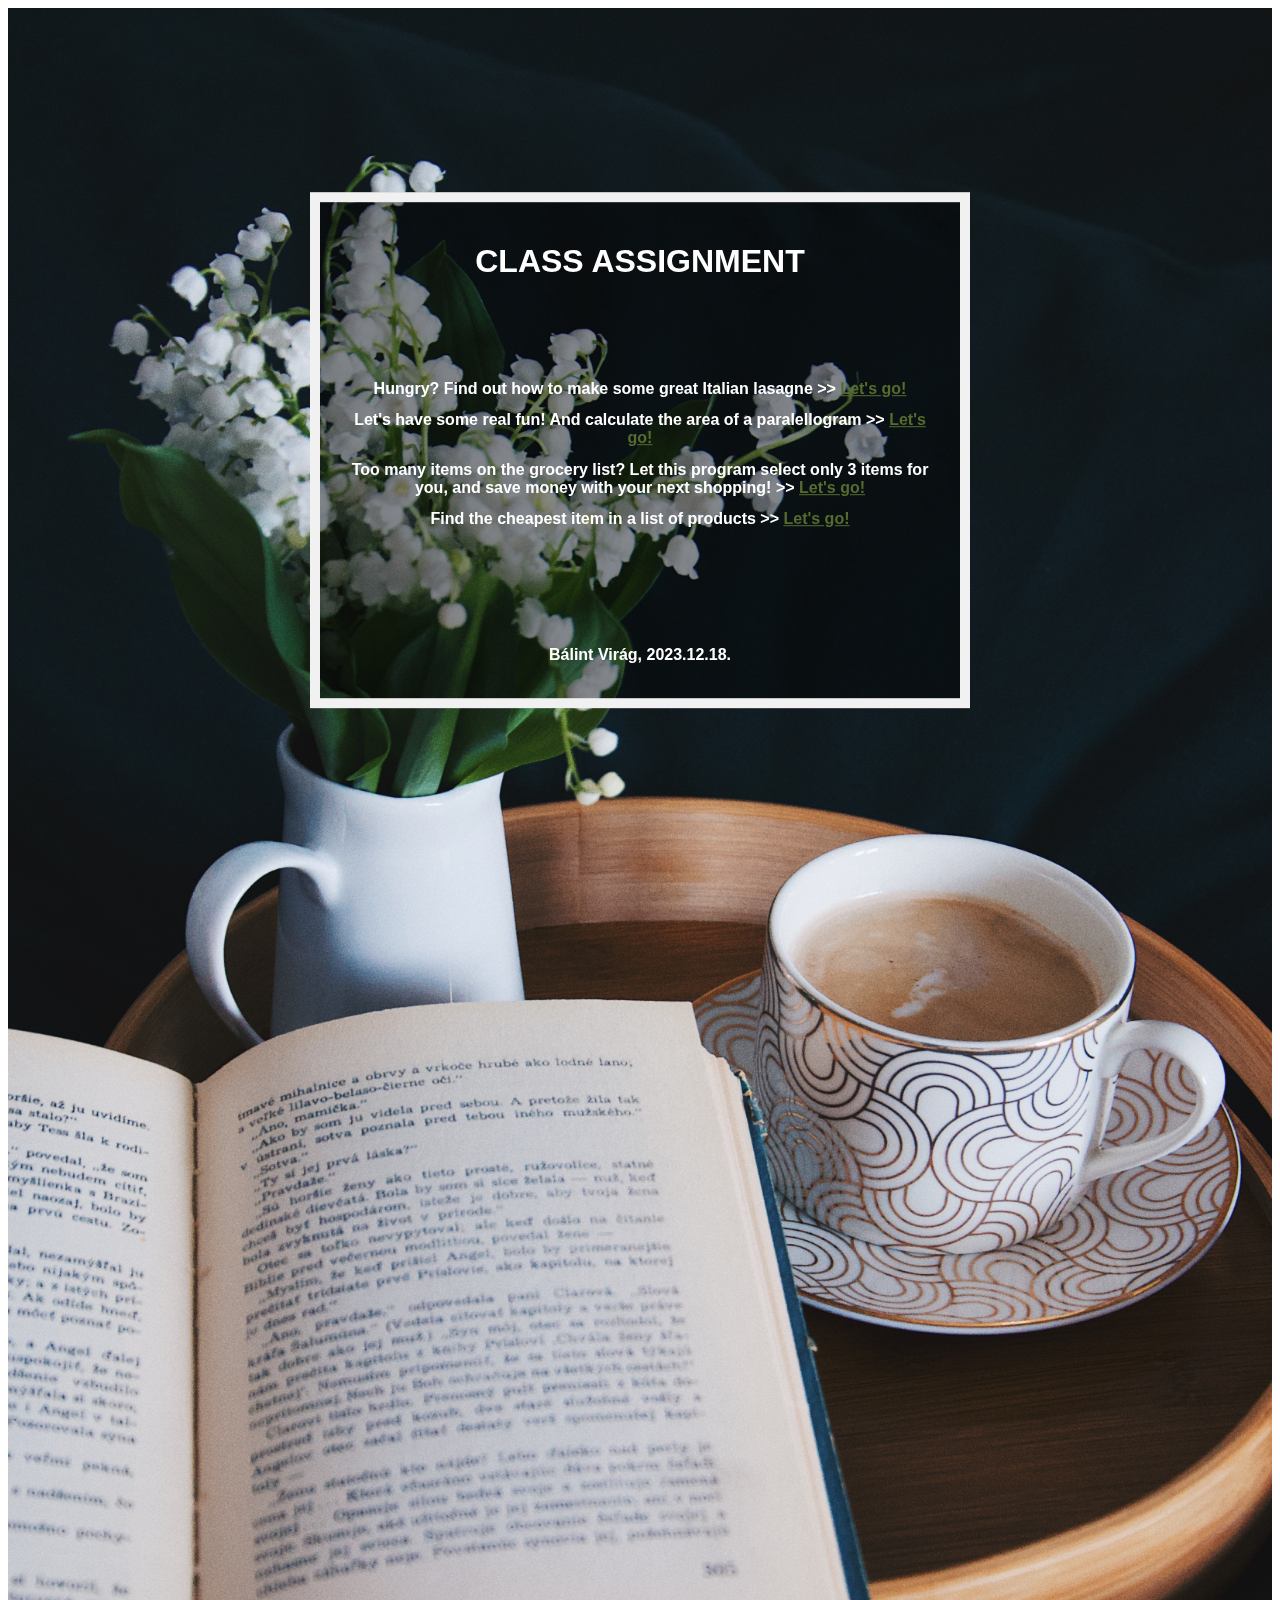
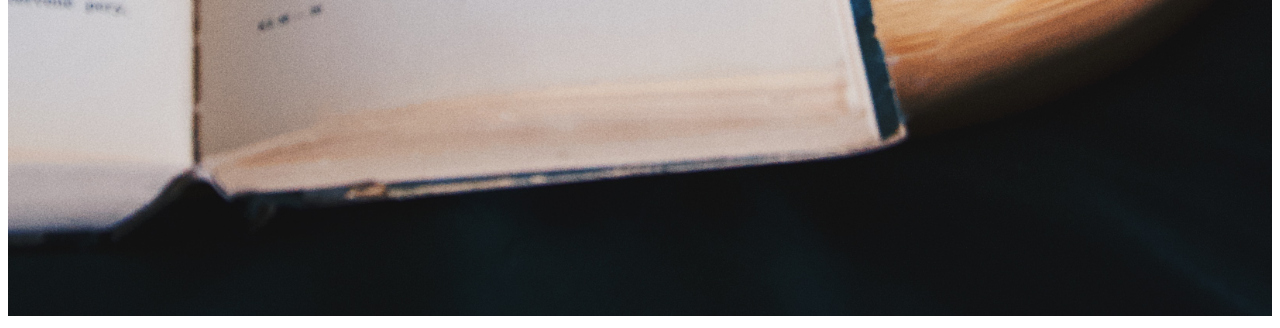
<file: index.html>
<!DOCTYPE html>
<html lang="hu">
<head>
    <meta charset="UTF-8">
    <meta http-equiv="X-UA-Compatible" content="IE=edge">
    <meta name="viewport" content="width=device-width, initial-scale=1.0">
    <title>Tasks Page</title>
    <link rel="stylesheet" type="text/css" href="./style/stilus.css" title="normal">
</head>
<body style="font-family: 'Poppins', Verdana, Geneva, Tahoma, sans-serif;">

    <div id="background">
        <img id="bg1" src="./img/lily_of_the_valley.jpg" style="max-width: 100%" alt="Lily of the valley.">
    </div>

    <div id="bgtext">

        <h1 style="font-size: xx-large;">CLASS ASSIGNMENT</h1>
        
        <h2></h2>
        <h2 style="font-size: medium;">Hungry? Find out how to make some great Italian lasagne >> 
            <a href="lasagne.html" class="button" style="color: darkolivegreen; font-size: medium;">Let's go!</a>
        </h2>
        <h2 style="font-size: medium;">Let's have some real fun! And calculate the area of a paralellogram >> 
            <a href="paralellograms.html" class="button" style="color: darkolivegreen; font-size: medium;">Let's go!</a>
        </h2>
        <h2 style="font-size: medium;">Too many items on the grocery list? Let this program select only 3 items for you, and save money with your next shopping! >> 
            <a href="randomstrings.html" class="button" style="color: darkolivegreen; font-size: medium;">Let's go!</a>
        </h2>
        <h2 style="font-size: medium;">Find the cheapest item in a list of products >> 
            <a href="prices.html" class="button" style="color: darkolivegreen; font-size: medium;">Let's go!</a>
        </h2><br>

        <h2 style="font-size: medium;">Bálint Virág, 2023.12.18.</h2>

    </div>

</body>
</html>
</file>
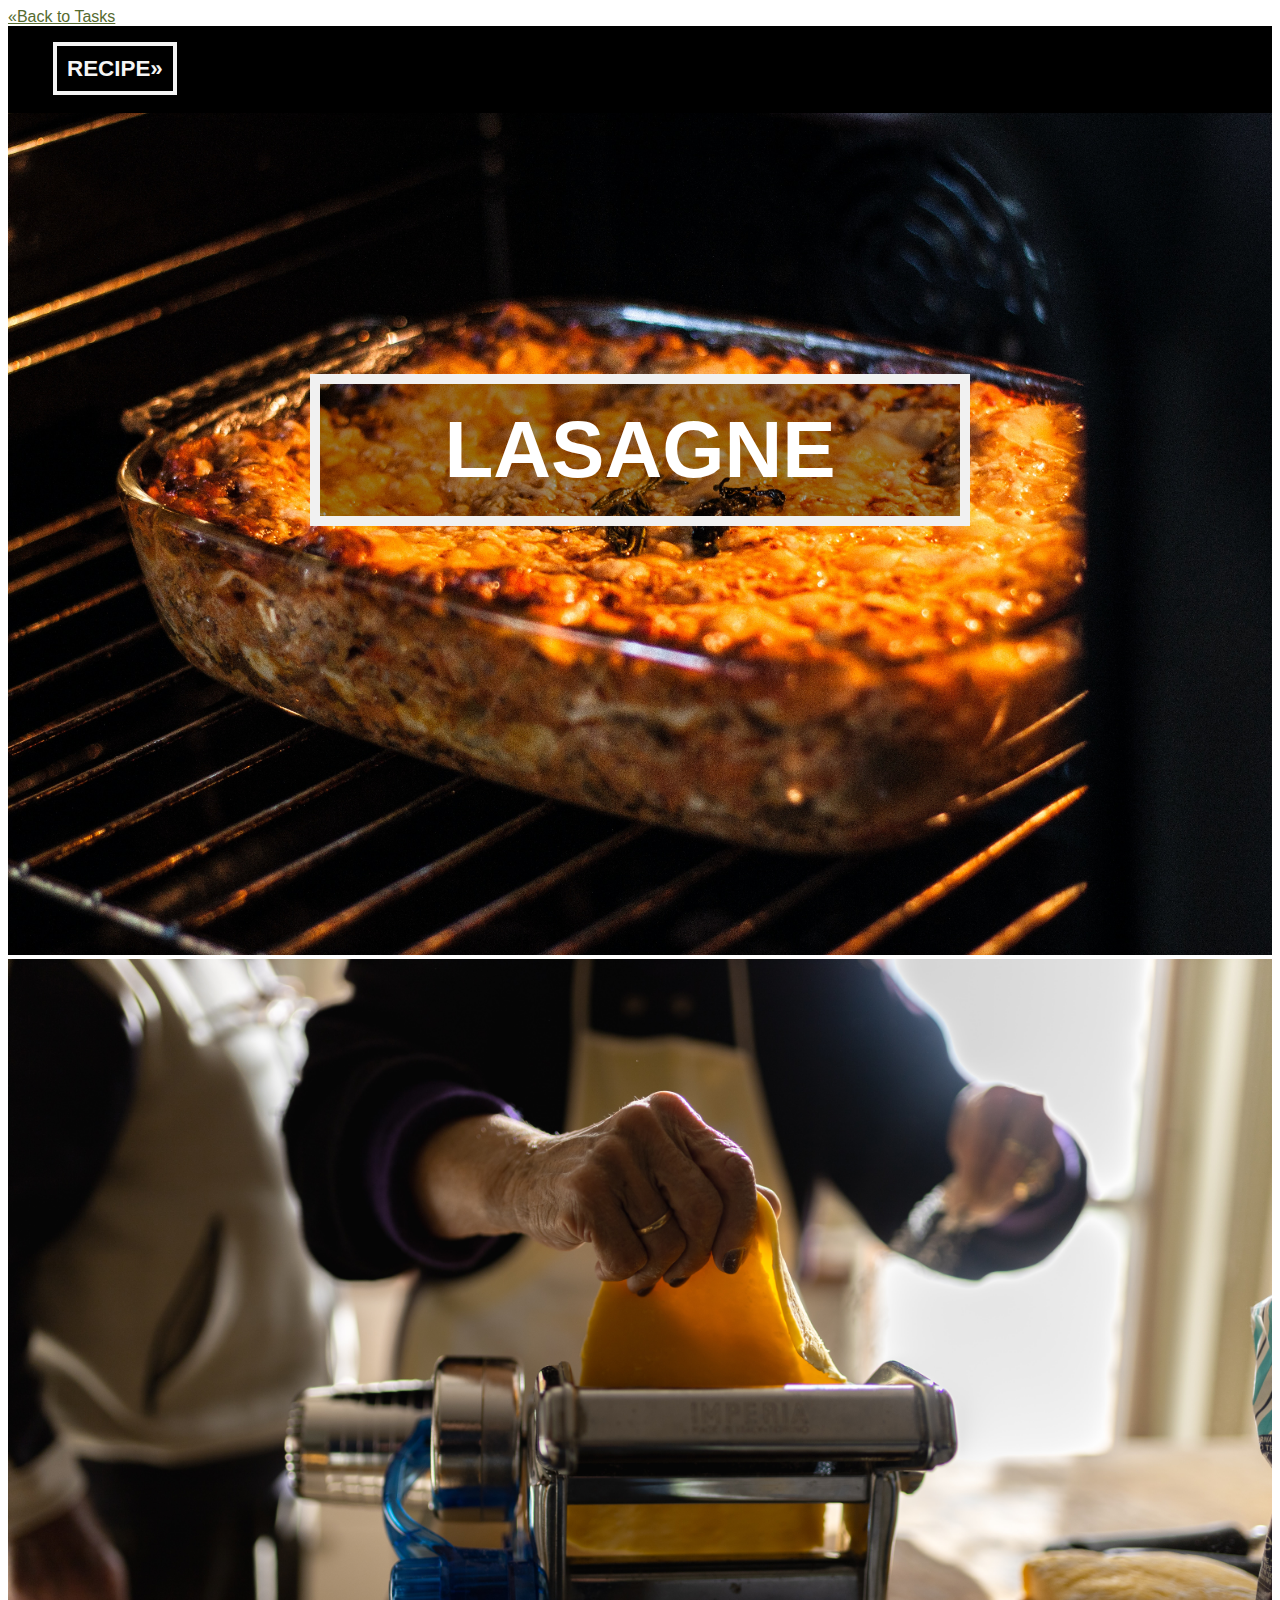
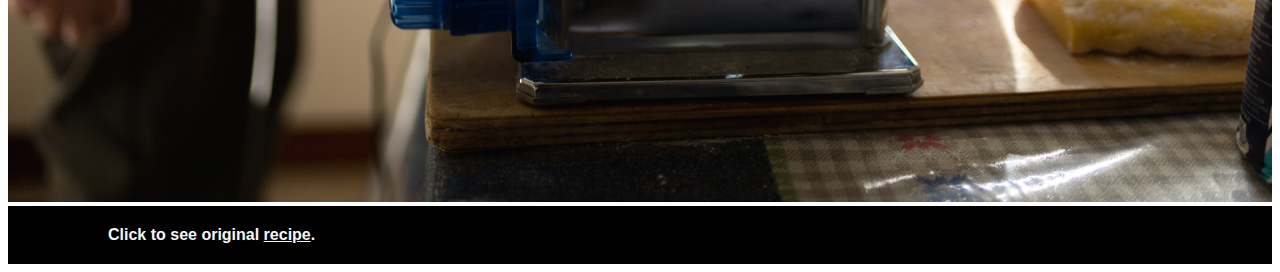
<file: lasagne.html>
<!DOCTYPE html>

<html lang="hu">

<head>
    <meta charset="UTF-8">
    <meta http-equiv="X-UA-Compatible" content="IE=edge">
    <meta name="viewport" content="width=device-width, initial-scale=1.0">
    <link rel="stylesheet" type="text/css" href="./style/stilus.css" title="normal">
    <title>Lasagne Webpage</title>
</head>

<body>

    <div>
        <a href="index.html" class="button" style="color: darkolivegreen;">&laquo;Back to Tasks</a>
    </div>

<main id="index">
    <header>
        <nav id="menu" class="menu">
           <ul>
             <li><a href="recipe.html" target="_self"><span></span>RECIPE&raquo</a></li>
           </ul>
        </nav>
    </header>

    <div id="background">
        <img id="bg1" src="./img/lasagne.jpg" style="max-width: 100%" alt="A beautiful italian lasagne.">
        <img id="bg2" src="./img/pasta.jpg" style="max-width: 100%" alt="Pasta making.">
    </div>
    <div id="bgtext">LASAGNE</div>

</main>

<footer>
        Click to see original <a href="https://www.insidetherustickitchen.com/classic-beef-lasagne-spinach-pasta/" target="blank"> recipe</a>.
</footer>

</body>

</html>
</file>
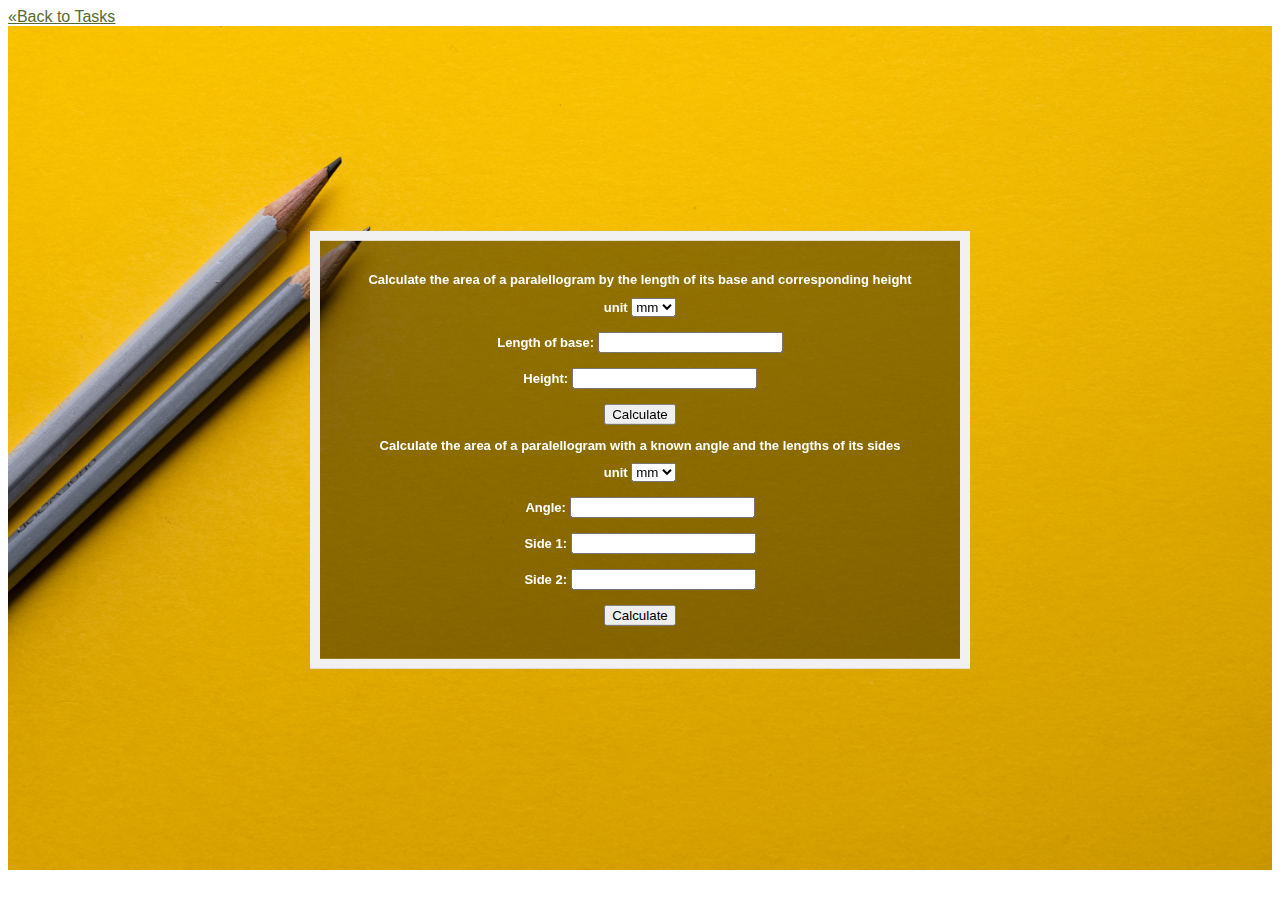
<file: paralellograms.html>
<!DOCTYPE html>
<html lang="hu">
<head>
    <meta charset="UTF-8">
    <meta http-equiv="X-UA-Compatible" content="IE=edge">
    <meta name="viewport" content="width=device-width, initial-scale=1.0">
    <title>Paralelogram Area</title>
    <script src="./script/paralelogram.js"></script>
    <link rel="stylesheet" type="text/css" href="./style/stilus.css" title="normal">
</head>
<body style="font-family: 'Poppins', Verdana, Geneva, Tahoma, sans-serif;">
    <div>
        <a href="index.html" class="button" style="color: darkolivegreen;">&laquo;Back to Tasks</a>
    </div>

    <div id="bgtext">
        <h2 style="font-size: small;">Calculate the area of a paralellogram by the length of its base and corresponding height</h2>
        <form style="font-size: small;">
            <label>unit</label>
            <select id="unit1" name="unit1">
              <option value="mm" selected>mm</option>
              <option value="cm">cm</option>
              <option value="m">m</option>
            </select><br><br>
            Length of base: <input type="number" min="0" id="base"><br><br>
            Height: <input type="number" min="0" id="height"><br><br>
            <button type="button" onclick="AreaBaseHeight()">Calculate</button>
        </form>
        <p id="area1" style="font-size: small;"></p>

        <h2 style="font-size: small;">Calculate the area of a paralellogram with a known angle and the lengths of its sides</h2>
        <form style="font-size: small;">
            <label>unit</label>
            <select id="unit2" name="unit2">
              <option value="mm">mm</option>
              <option value="cm">cm</option>
              <option value="m">m</option>
            </select><br><br>
            Angle: <input type="number" min="0" id="angle"><br><br>
            Side 1: <input type="number" min="0" id="side1"><br><br>
            Side 2: <input type="number" min="0" id="side2"><br><br>
            <button type="button" onclick="AreaAngleSides()">Calculate</button>
        </form>
        <p id="area2" style="font-size: small;"></p>
    </div>

    <div id="background">
        <img id="bg1" src="./img/math.jpg" style="max-width: 100%" alt="Yellow background and two pencils.">
    </div>

</body>
</html>
</file>
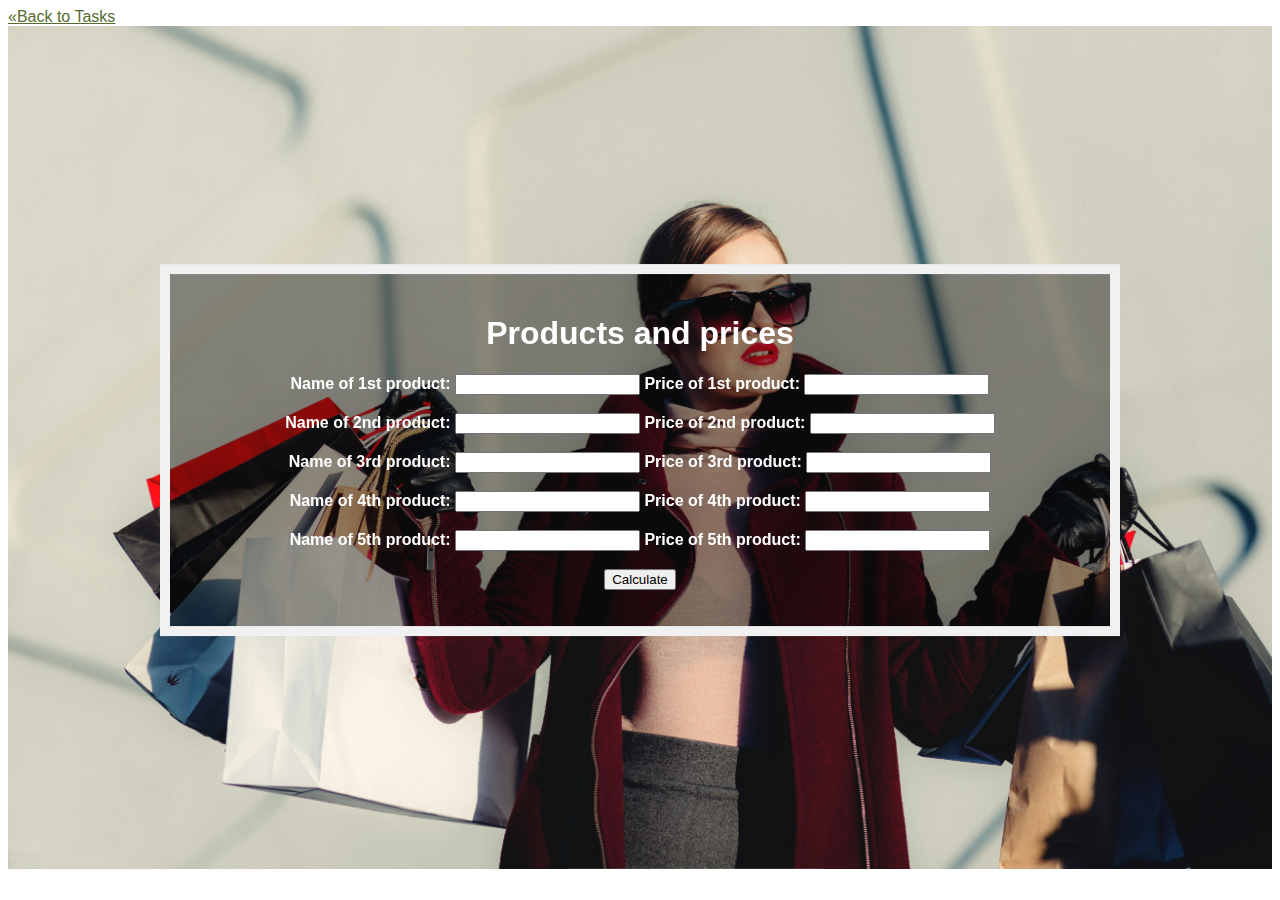
<file: prices.html>
<!DOCTYPE html>
<html lang="hu">
<head>
    <meta charset="UTF-8">
    <title>Product Prices</title>
    <script src="./script/prices.js"></script>
    <link rel="stylesheet" type="text/css" href="./style/stilus.css" title="normal">
</head>
<body style="font-family: 'Poppins', Verdana, Geneva, Tahoma, sans-serif;">

    <div>
        <a href="index.html" class="button" style="color: darkolivegreen;">&laquo;Back to Tasks</a>
    </div>

    <div id="background">
        <img id="bg1" src="./img/shopping.jpg" style="max-width: 100%" alt="Woman shopping.">
    </div>

    <div id="bgtext" style="font-size: medium; width: 900px;">
        <h1>Products and prices</h1>
        <form>
            <label for="product1">Name of 1st product:</label>
            <input type="text" id="product1">
            <label for="price1">Price of 1st product:</label>
            <input type="number" id="price1" min="0"><br><br>

            <label for="product2">Name of 2nd product:</label>
            <input type="text" id="product2">
            <label for="price2">Price of 2nd product:</label>
            <input type="number" id="price2" min="0"><br><br>

            <label for="product3">Name of 3rd product:</label>
            <input type="text" id="product3">
            <label for="price3">Price of 3rd product:</label>
            <input type="number" id="price3" min="0"><br><br>

            <label for="product4">Name of 4th product:</label>
            <input type="text" id="product4">
            <label for="price4">Price of 4th product:</label>
            <input type="number" id="price4" min="0"><br><br>

            <label for="product5">Name of 5th product:</label>
            <input type="text" id="product5">
            <label for="price5">Price of 5th product:</label>
            <input type="number" id="price5" min="0"><br><br>
            
            <button type="button" onclick="calculatePrices()">Calculate</button>
        </form>

        <p id="cheapest"></p>
        <p id="meanPrice"></p>
        <p id="stdDev"></p>
    </div  >
    
</body>
</html>
</file>
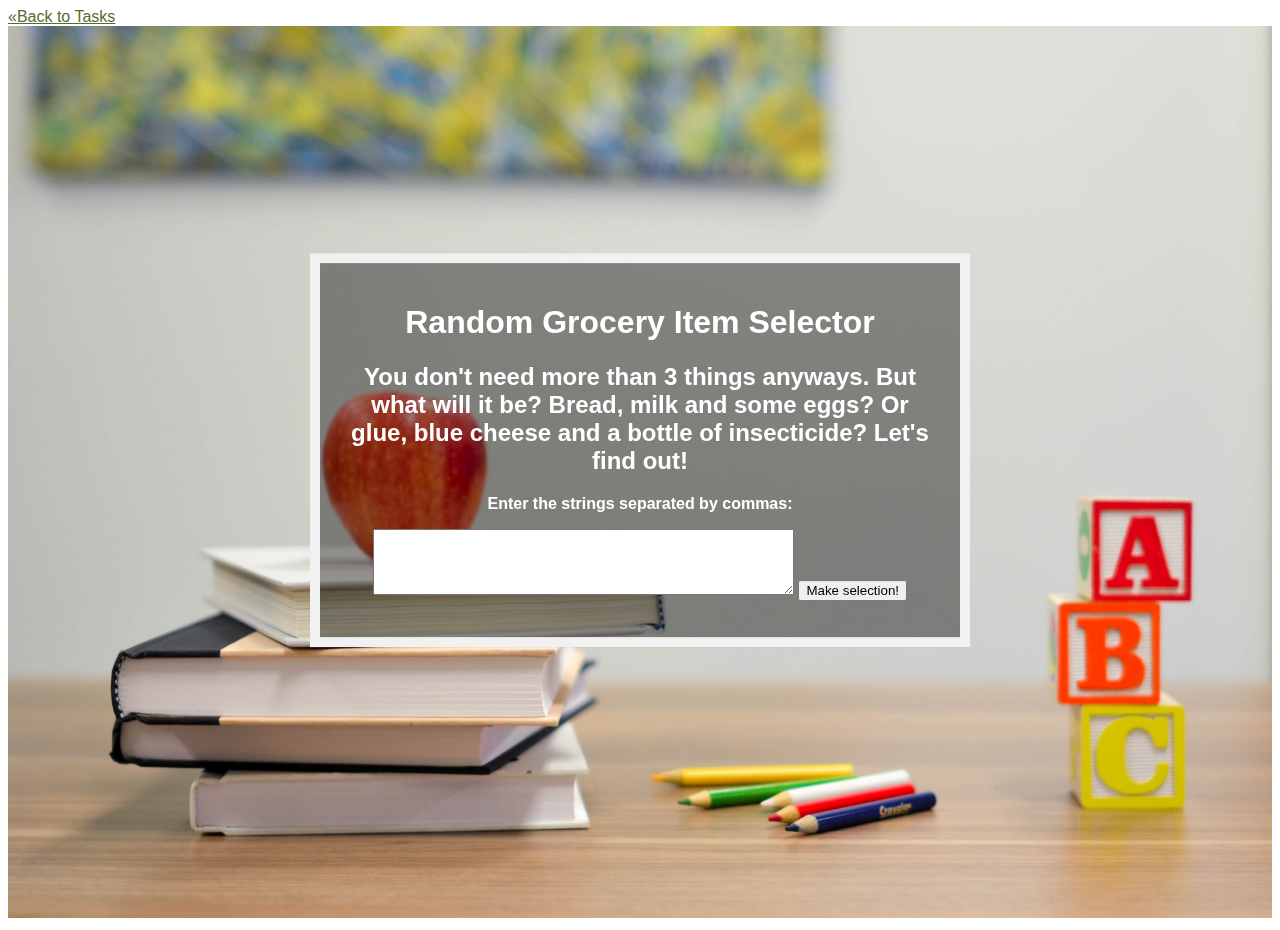
<file: randomstrings.html>
<!DOCTYPE html>
<html lang="hu">
<head>
    <meta charset="UTF-8">
    <meta http-equiv="X-UA-Compatible" content="IE=edge">
    <meta name="viewport" content="width=device-width, initial-scale=1.0">
    <title>Random Strings</title>
    <link rel="stylesheet" type="text/css" href="./style/stilus.css" title="normal">
    <script src="./script/rand_strings.js"></script>
</head>
<body style="font-family: 'Poppins', Verdana, Geneva, Tahoma, sans-serif;">

    <div>
        <a href="index.html" class="button" style="color: darkolivegreen;">&laquo;Back to Tasks</a>
    </div>

    <div id="background">
        <img id="bg1" src="./img/english_class.jpg" style="max-width: 100%" alt="Books and apple on desk.">
    </div>

    <div id="bgtext" style="font-size: medium;">
        <h1>Random Grocery Item Selector</h1>
        <h2>You don't need more than 3 things anyways. But what will it be? Bread, milk and some eggs? Or glue, blue cheese and 
            a bottle of insecticide? Let's find out!</h2>
        <p>Enter the strings separated by commas:</p>
        <textarea type="text" id="input" rows="4" cols="50"></textarea>
        <button type="button" onclick="RandomStrings()">Make selection!</button>
        <p id="result"></p>
    </div>

</body>
</html>
</file>
<file: style/stilus.css>
.index {
    background-color: black;
}

.recipe {
    background-color: darkolivegreen;
}

body {
    font-family: 'Poppins', Verdana, Geneva, Tahoma, sans-serif;
    font-size: 1em;
    text-align: justify;
    color: whitesmoke;
}

main#index .menu {
    background-color: black;
    border-top: solid black;
    border-bottom: solid black;
}

main#index header {
    min-width: 400px;
    max-width: 100%;
    font-family: 'Poppins', Verdana, Geneva, Tahoma, sans-serif;
    font-weight: bold;
    font-size: 140%;
    background-color: black;
    padding: 5px;
}

main#recipe .menu {
    background-color: darkolivegreen;
    border-top: solid darkolivegreen;
    border-bottom: solid darkolivegreen;
}

main#recipe header {
    min-width: 400px;
    max-width: 100%;
    font-family: 'Poppins', Verdana, Geneva, Tahoma, sans-serif;
    font-weight: bold;
    font-size: 120%;
    background-color: darkolivegreen;
    padding: 5px;
    color: whitesmoke;
}

main#recipe header nav a, a:visited {
    text-decoration:none;
    color: whitesmoke;
    font-size: 1em;
}

header nav ul li {
    display: inline;
    border:4px solid whitesmoke;
    padding:10px;
}

header nav a, a:visited {
    text-decoration:none;
    color: whitesmoke;
    font-size: 1em;
}

a:hover{font-style: italic;}

main#recipe header nav ul li {
    border:4px solid whitesmoke;
    color: whitesmoke;
}

footer {
    color: whitesmoke;
    background-color: black;
    min-width: 400px;
    max-width: 100%;
    padding: 20px;
    padding-left: 100px;
    font-family: Verdana, Geneva, Tahoma, sans-serif;
    font-weight: bold;
}

footer a, a:visited {color: whitesmoke;}

.recipe_footer {
    background-color: darkolivegreen;
}

div#background {
    background-position: center;
    background-repeat: no-repeat;
    background-size: cover;
    max-width: 100%;
}

div#bgtext {
    background-color: rgb(0,0,0);
    background-color: rgba(0,0,0, 0.4);
    color: white;
    font-weight: bold;
    font-size: 5em;
    border: 10px solid #f1f1f1;
    position: fixed;
    top: 50%;
    left: 50%;
    transform: translate(-50%, -50%);
    z-index: 2;
    width: 600px;
    padding: 20px;
    text-align: center;
}

div#recipe_text {
    background-color: rgb(0,0,0);
    background-color: rgba(0,0,0, 0.6);
    color: white;
    font-weight: bold;
    font-size: 75%;
    border: 10px solid #f1f1f1;
    position: fixed;
    top: 50%;
    left: 50%;
    transform: translate(-50%, -50%);
    z-index: 2;
    margin-top: 1%;
    width: 90%;
    padding: 20px;
    text-align: left;
}
div#recipe_text h1 {
    font-size: 200%;
    text-align: center;
}

div#recipe_text h2 {
    font-size: 120%;
}

div#recipe_text h3 {
    font-size: 120%;
    text-align: center;
}

.flex-container {
    display: flex;
}
</file>
